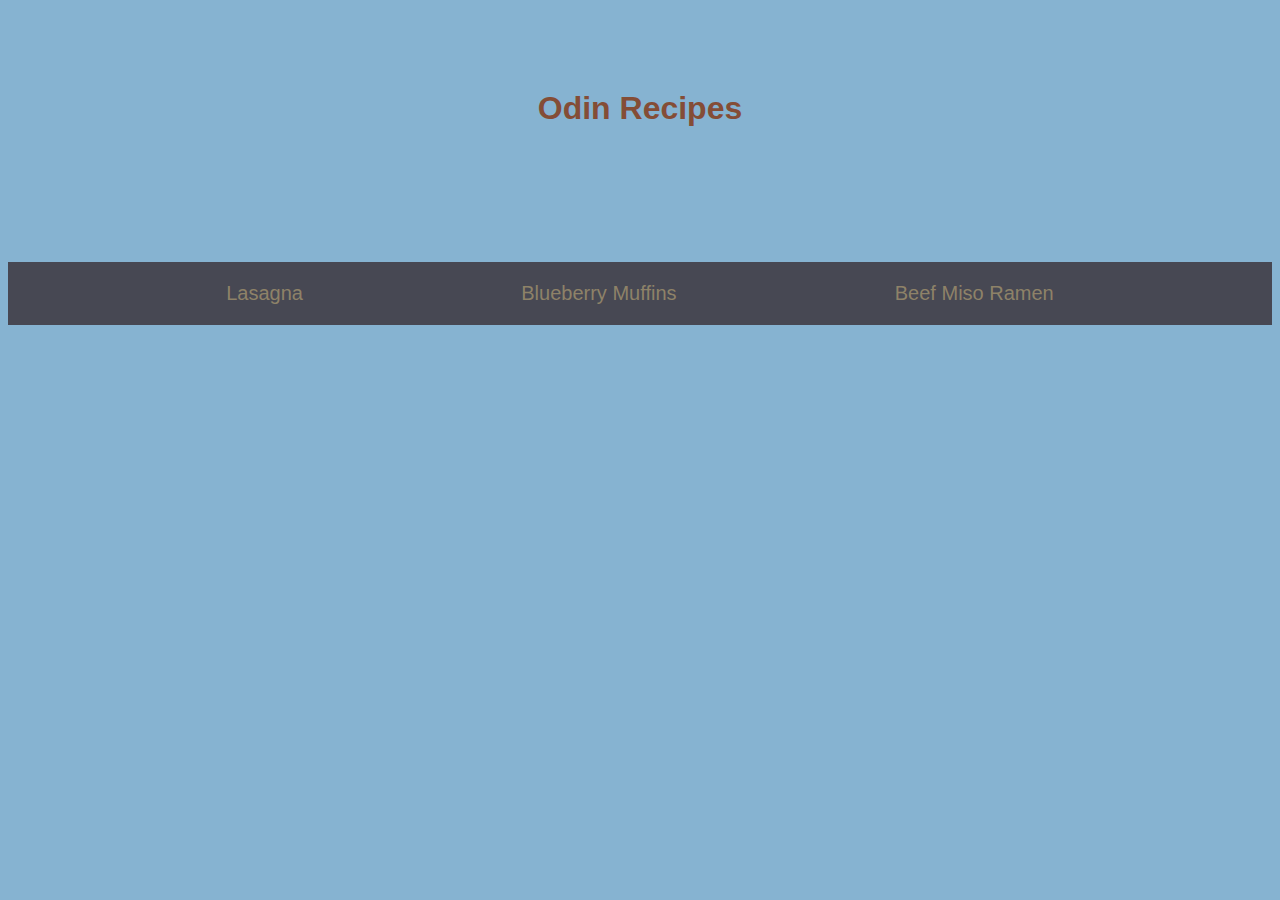
<file: index.html>
<!DOCTYPE html>
<html lang="en">
<head>
    <meta charset="UTF-8">
    <meta http-equiv="X-UA-Compatible" content="IE=edge">
    <meta name="viewport" content="width=device-width, initial-scale=1.0">
    <link rel="stylesheet" href="style.css">
    <title>My Recipes Website</title>
</head>
<body>
    <h1 class="title">Odin Recipes</h1>
    <ul class="navigation">
        <li><a href="./recipes/lasagna.html">Lasagna</a></li>
        <li><a href="./recipes/muffins.html">Blueberry Muffins</a></li>
        <li><a href="./recipes/ramen.html">Beef Miso Ramen</a></li>
    </ul>
</body>
</html>
</file>
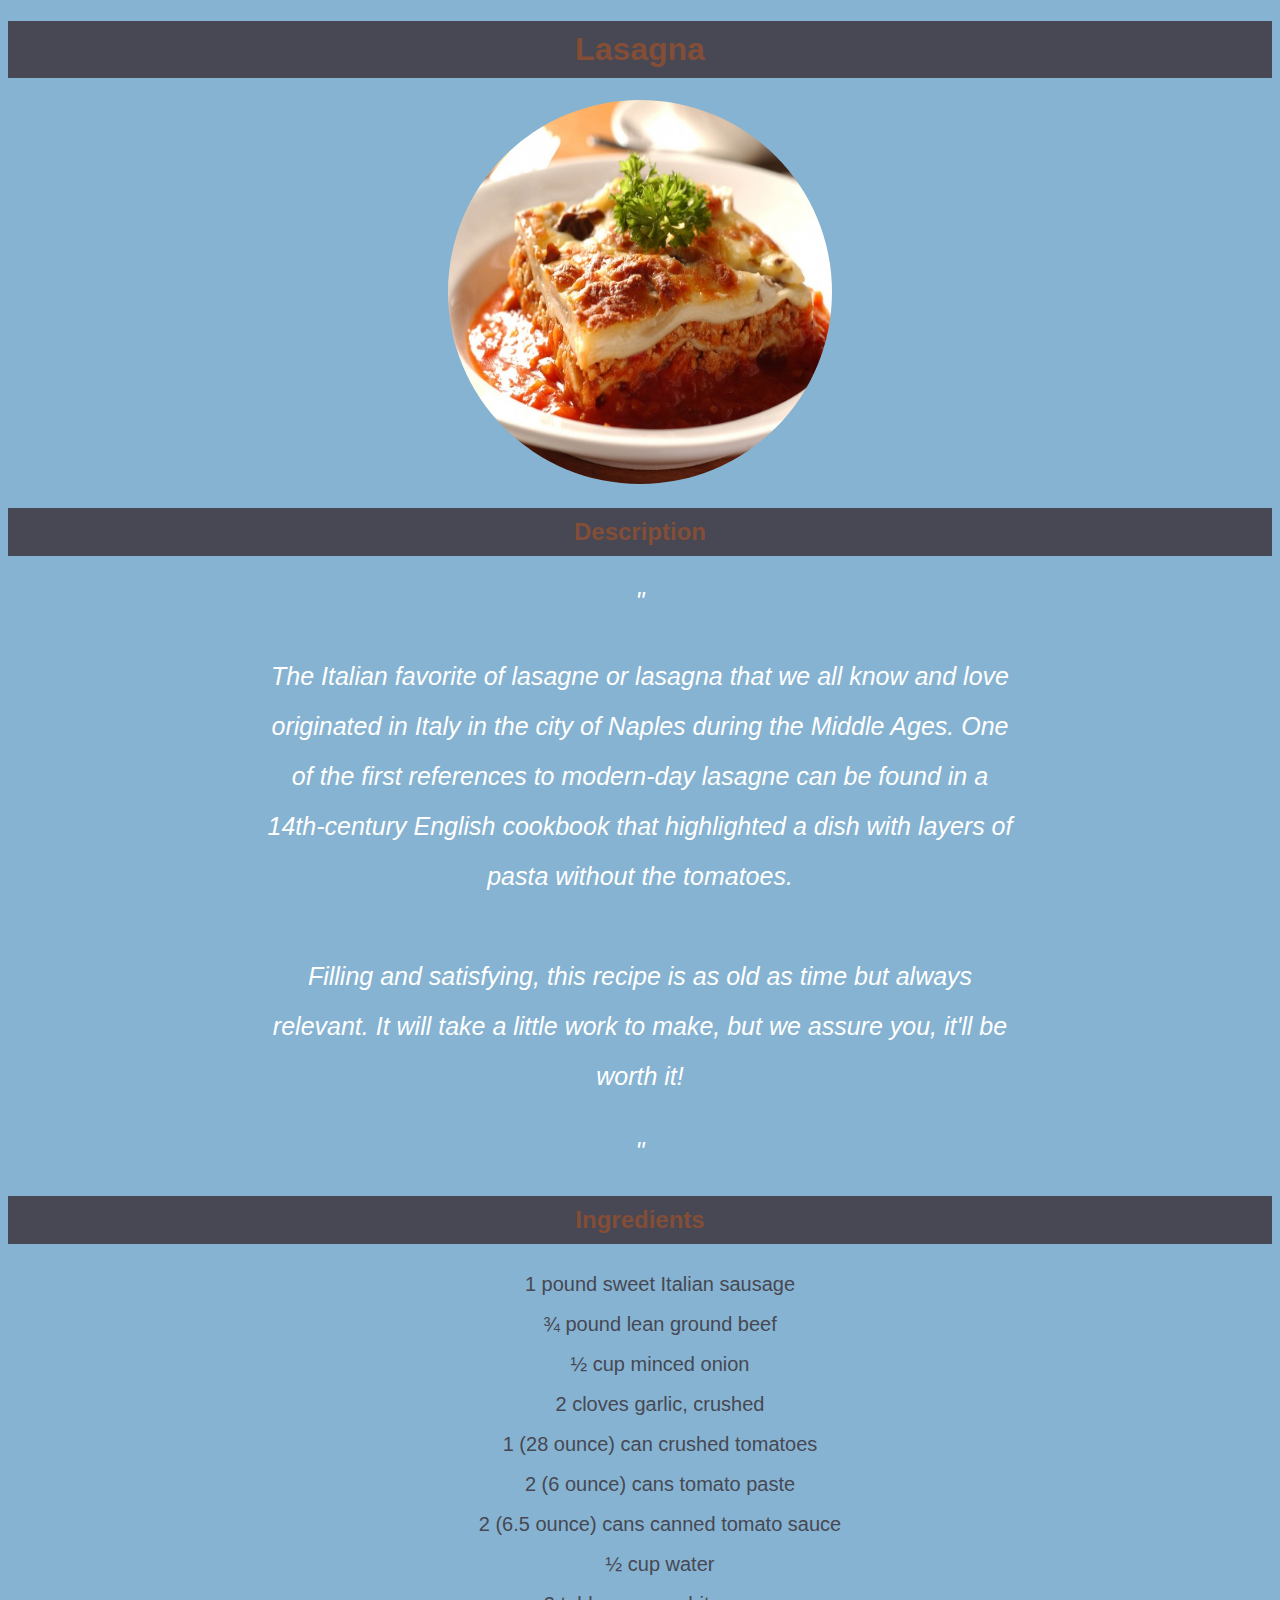
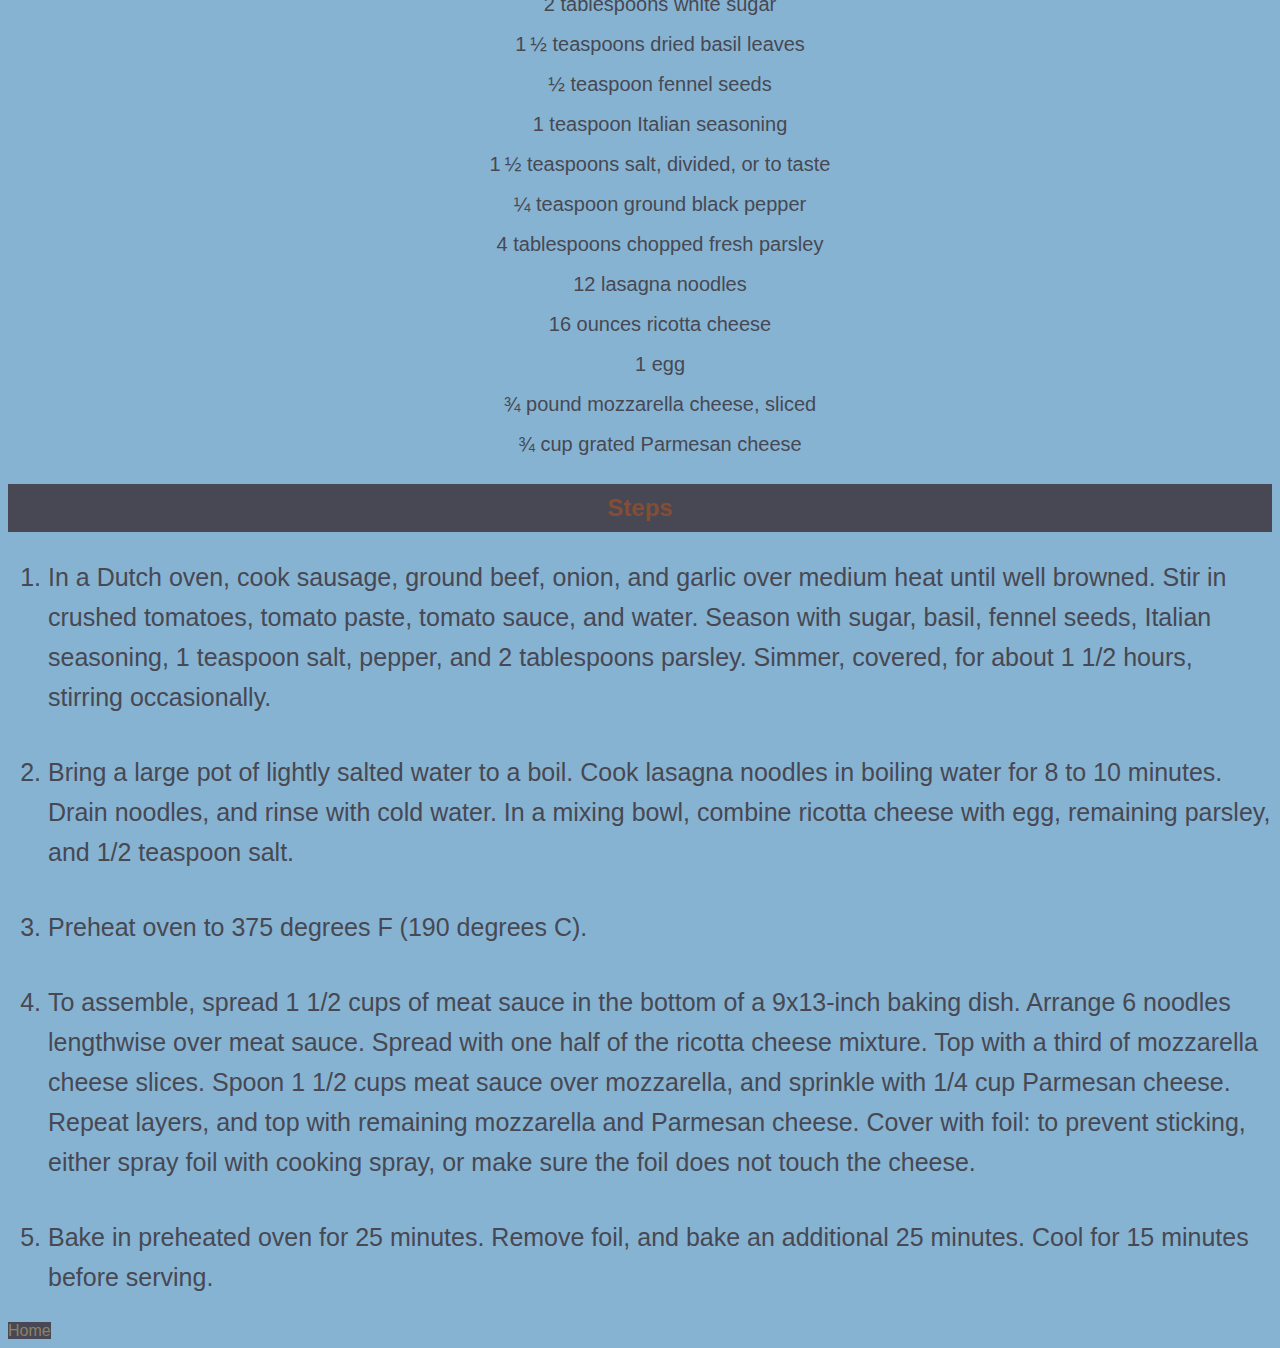
<file: recipes/lasagna.html>
<!DOCTYPE html>
<html lang="en">
<head>
    <meta charset="UTF-8">
    <meta http-equiv="X-UA-Compatible" content="IE=edge">
    <meta name="viewport" content="width=device-width, initial-scale=1.0">
    <link rel="stylesheet" href="../style.css">
    <title>Lasagna</title>
</head>
<body>
    <h1 class="title-recipe">Lasagna</h1>
    
    <div class="img-container">
        <img src="../images/lasagna.jpg" alt="Lasagna :P">
    </div>

    <h2 class="title-recipe">Description</h2>
    
    <div class="description-container">
        <p>The Italian favorite of lasagne or lasagna that we all know and love originated in Italy in the city of Naples during the Middle Ages. One of the first references to modern-day lasagne can be found in a 14th-century English cookbook that highlighted a dish with layers of pasta without the tomatoes.</p>

        <p>Filling and satisfying, this recipe is as old as time but always relevant. It will take a little work to make, but we assure you, it'll be worth it!</p>
    </div>

    <h2 class="title-recipe ingredients">Ingredients</h2>
    <ul class="ingredient-list">
        <li>1 pound sweet Italian sausage</li>
        <li>¾ pound lean ground beef</li>
        <li>½ cup minced onion</li>
        <li>2 cloves garlic, crushed</li>
        <li>1 (28 ounce) can crushed tomatoes</li>
        <li>2 (6 ounce) cans tomato paste</li>
        <li>2 (6.5 ounce) cans canned tomato sauce</li>
        <li>½ cup water</li>
        <li>2 tablespoons white sugar</li>
        <li>1 ½ teaspoons dried basil leaves</li>
        <li>½ teaspoon fennel seeds</li>
        <li>1 teaspoon Italian seasoning</li>
        <li>1 ½ teaspoons salt, divided, or to taste</li>
        <li>¼ teaspoon ground black pepper</li>
        <li>4 tablespoons chopped fresh parsley</li>
        <li>12 lasagna noodles</li>
        <li>16 ounces ricotta cheese</li>
        <li>1 egg</li>
        <li>¾ pound mozzarella cheese, sliced</li>
        <li>¾ cup grated Parmesan cheese</li>
    </ul>

    <h2 class="title-recipe steps">Steps</h2>
    <ol class="steps-list">
        <li>In a Dutch oven, cook sausage, ground beef, onion, and garlic over medium heat until well browned. Stir in crushed tomatoes, tomato paste, tomato sauce, and water. Season with sugar, basil, fennel seeds, Italian seasoning, 1 teaspoon salt, pepper, and 2 tablespoons parsley. Simmer, covered, for about 1 1/2 hours, stirring occasionally.</li>
        <li>Bring a large pot of lightly salted water to a boil. Cook lasagna noodles in boiling water for 8 to 10 minutes. Drain noodles, and rinse with cold water. In a mixing bowl, combine ricotta cheese with egg, remaining parsley, and 1/2 teaspoon salt.</li>
        <li>Preheat oven to 375 degrees F (190 degrees C).</li>
        <li>To assemble, spread 1 1/2 cups of meat sauce in the bottom of a 9x13-inch baking dish. Arrange 6 noodles lengthwise over meat sauce. Spread with one half of the ricotta cheese mixture. Top with a third of mozzarella cheese slices. Spoon 1 1/2 cups meat sauce over mozzarella, and sprinkle with 1/4 cup Parmesan cheese. Repeat layers, and top with remaining mozzarella and Parmesan cheese. Cover with foil: to prevent sticking, either spray foil with cooking spray, or make sure the foil does not touch the cheese.</li>
        <li>Bake in preheated oven for 25 minutes. Remove foil, and bake an additional 25 minutes. Cool for 15 minutes before serving.</li>
    </ol>

    <a href="https://k-dense.github.io/odin-recipes/">Home</a>
</body>
</html>
</file>
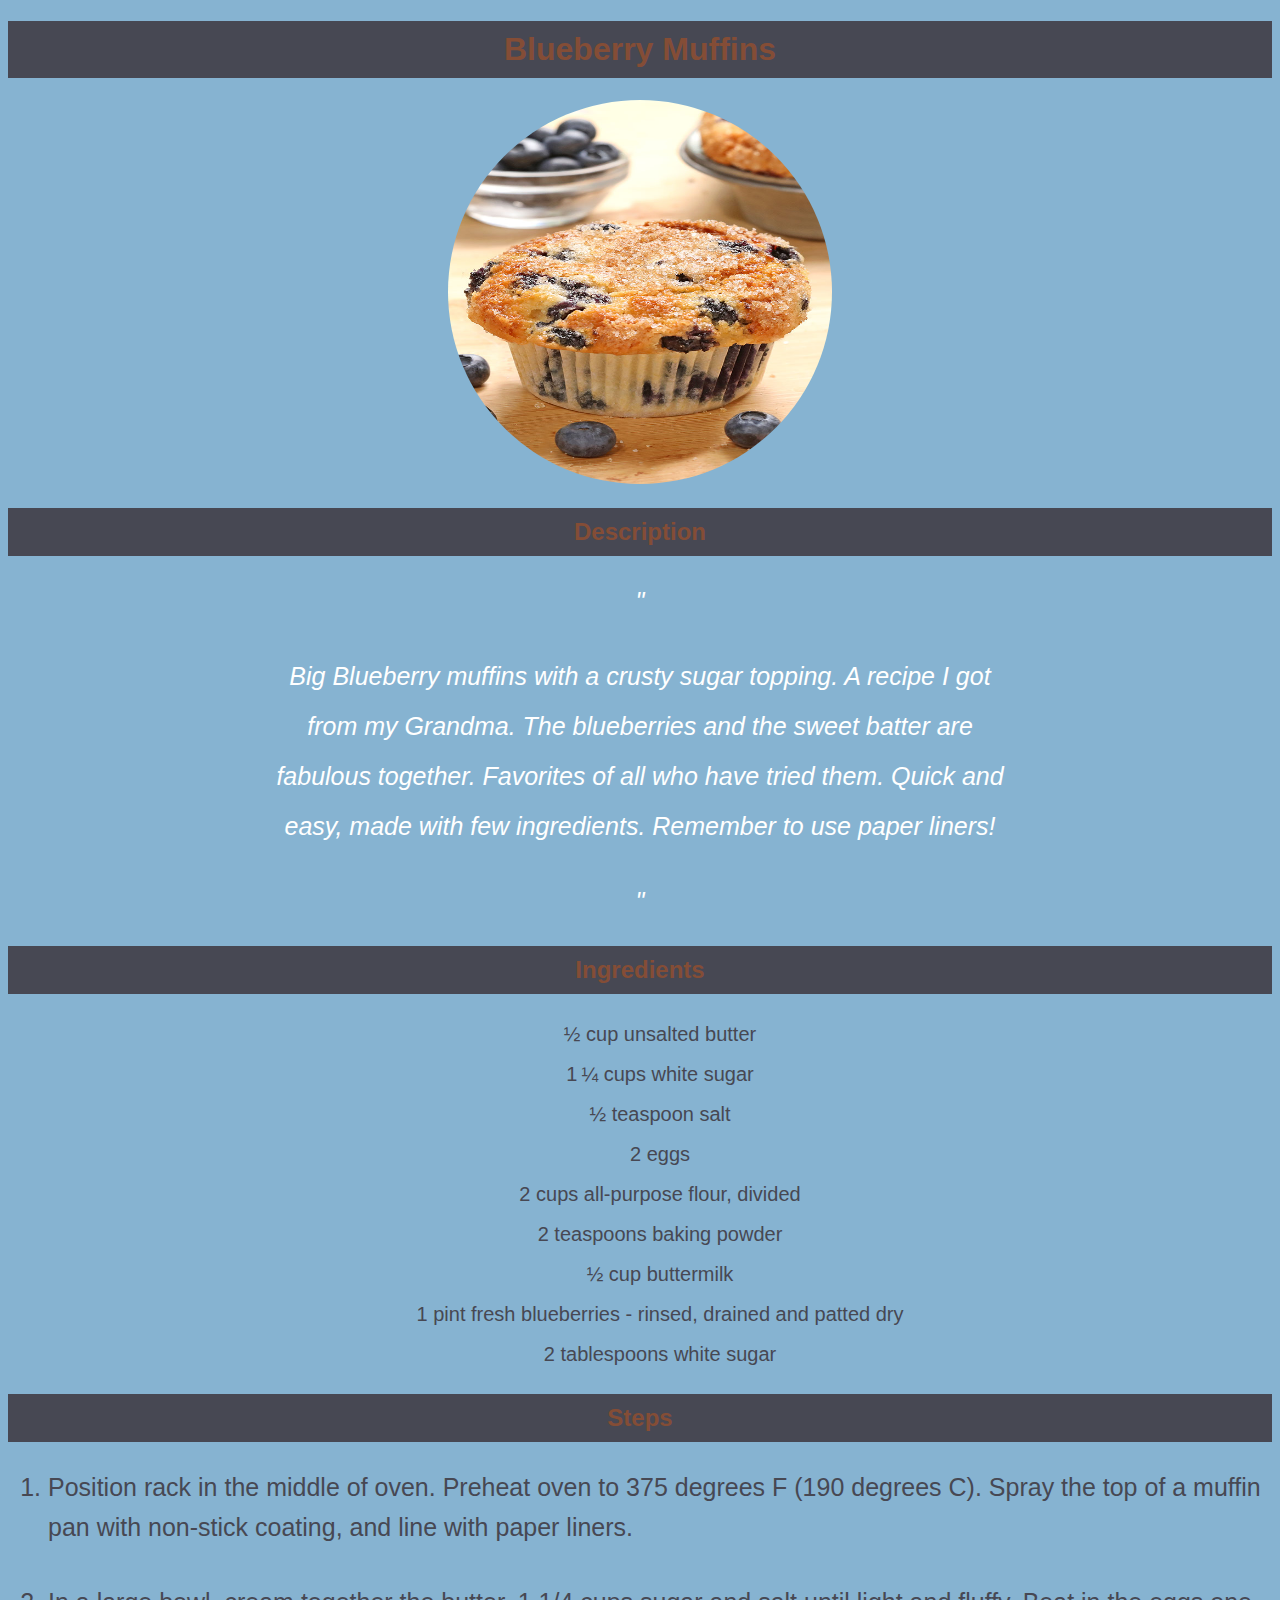
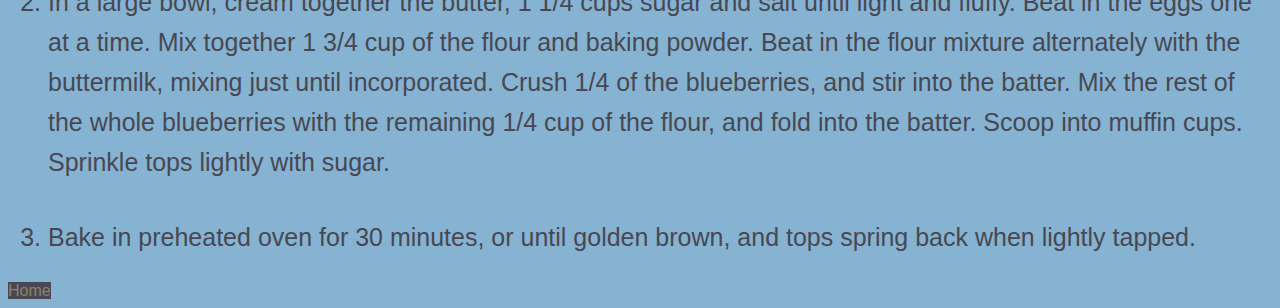
<file: recipes/muffins.html>
<!DOCTYPE html>
<html lang="en">
<head>
    <meta charset="UTF-8">
    <meta http-equiv="X-UA-Compatible" content="IE=edge">
    <meta name="viewport" content="width=device-width, initial-scale=1.0">
    <link rel="stylesheet" href="../style.css">
    <title>Blueberry Muffins</title>
</head>
<body>
    <h1 class="title-recipe">Blueberry Muffins</h1>
    
    <div class="img-container">
        <img src="../images/muffins.jpg" alt="Blueberry Muffins uwu">
    </div>

    <h2 class="title-recipe">Description</h2>
    
    <div class="description-container">
        <p>Big Blueberry muffins with a crusty sugar topping. A recipe I got from my Grandma. The blueberries and the sweet batter are fabulous together. Favorites of all who have tried them. Quick and easy, made with few ingredients. Remember to use paper liners!</p>
    </div>

    <h2 class="title-recipe ingredients">Ingredients</h2>
    <ul class="ingredient-list">
        <li>½ cup unsalted butter</li>
        <li>1 ¼ cups white sugar</li>
        <li>½ teaspoon salt</li>
        <li>2 eggs</li>
        <li>2 cups all-purpose flour, divided</li>
        <li>2 teaspoons baking powder</li>
        <li>½ cup buttermilk</li>
        <li>1 pint fresh blueberries - rinsed, drained and patted dry</li>
        <li>2 tablespoons white sugar</li>
    </ul>

    <h2 class="title-recipe steps">Steps</h2>
    <ol class="steps-list">
        <li>Position rack in the middle of oven. Preheat oven to 375 degrees F (190 degrees C). Spray the top of a muffin pan with non-stick coating, and line with paper liners.</li>

        <li>In a large bowl, cream together the butter, 1 1/4 cups sugar and salt until light and fluffy. Beat in the eggs one at a time. Mix together 1 3/4 cup of the flour and baking powder. Beat in the flour mixture alternately with the buttermilk, mixing just until incorporated. Crush 1/4 of the blueberries, and stir into the batter. Mix the rest of the whole blueberries with the remaining 1/4 cup of the flour, and fold into the batter. Scoop into muffin cups. Sprinkle tops lightly with sugar.</li>

        <li>Bake in preheated oven for 30 minutes, or until golden brown, and tops spring back when lightly tapped.</li>
    </ol>

    <a href="https://k-dense.github.io/odin-recipes/">Home</a>
</body>
</html>
</file>
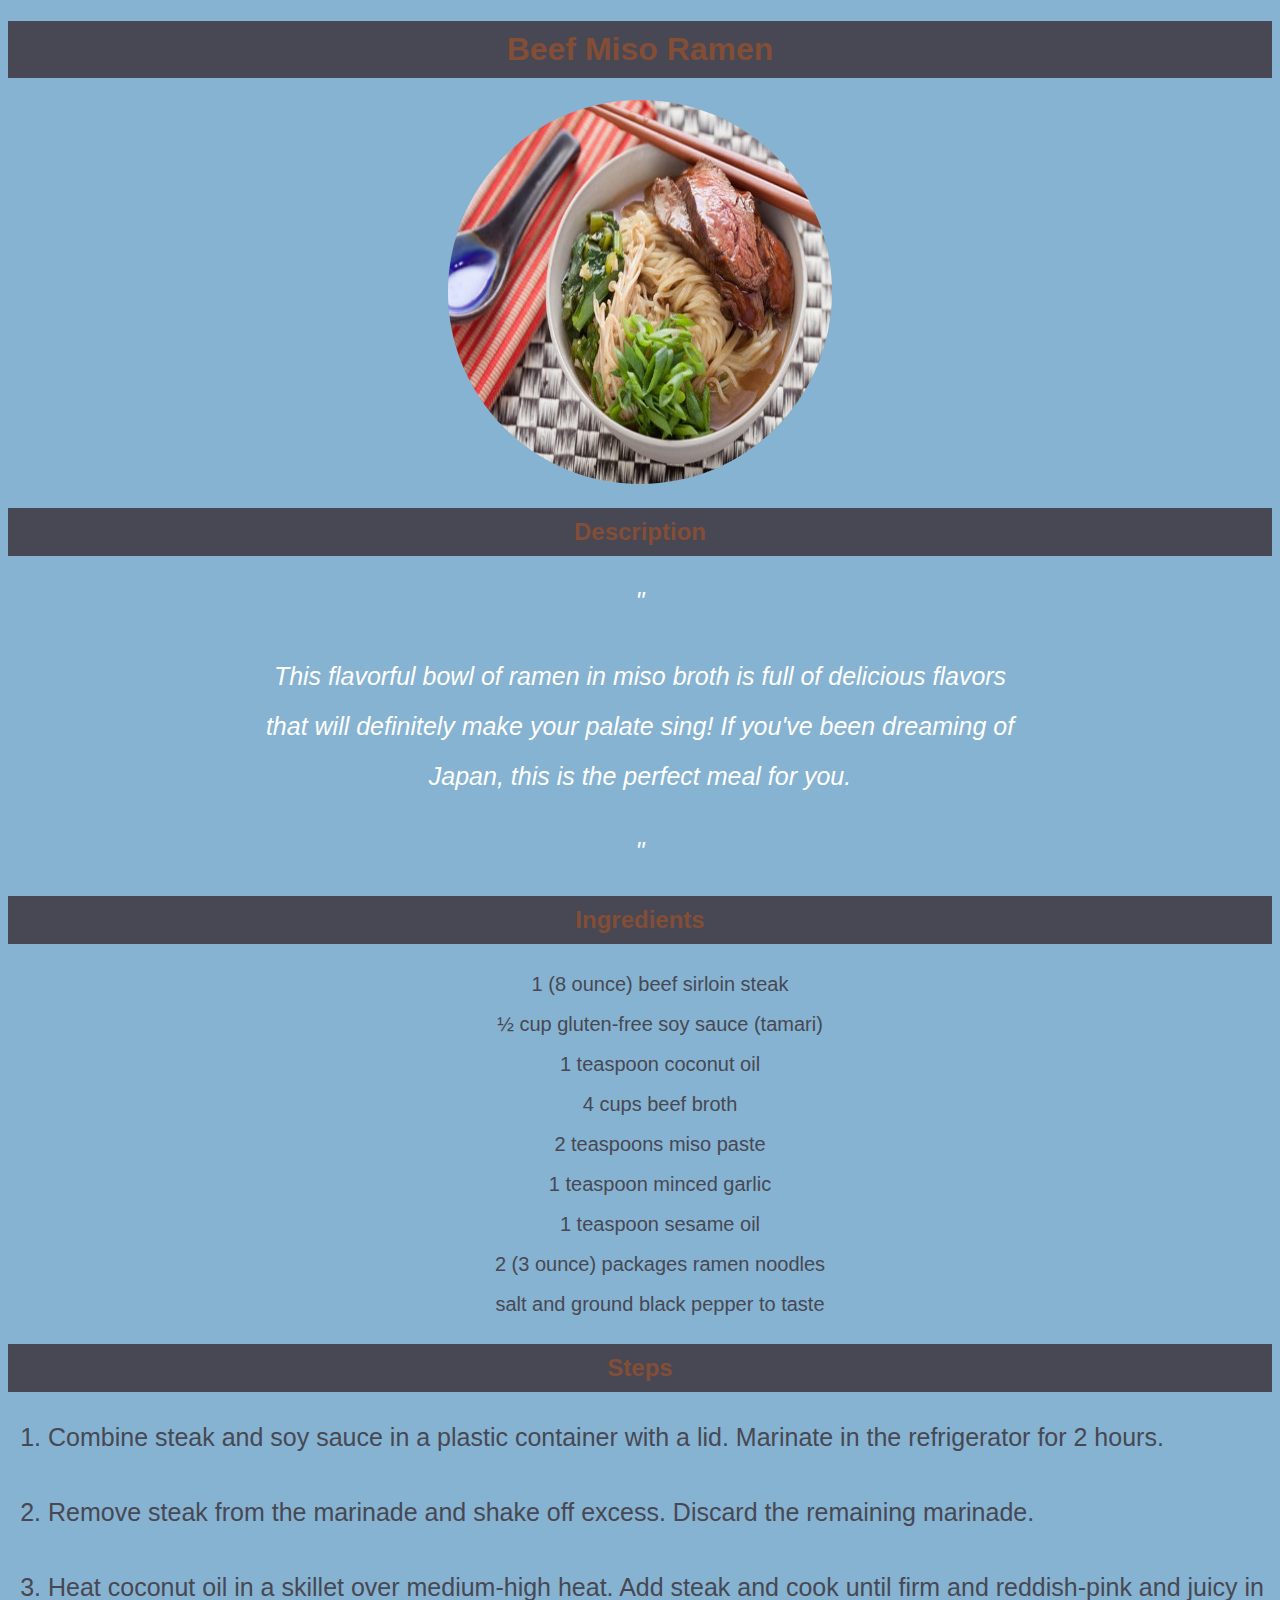
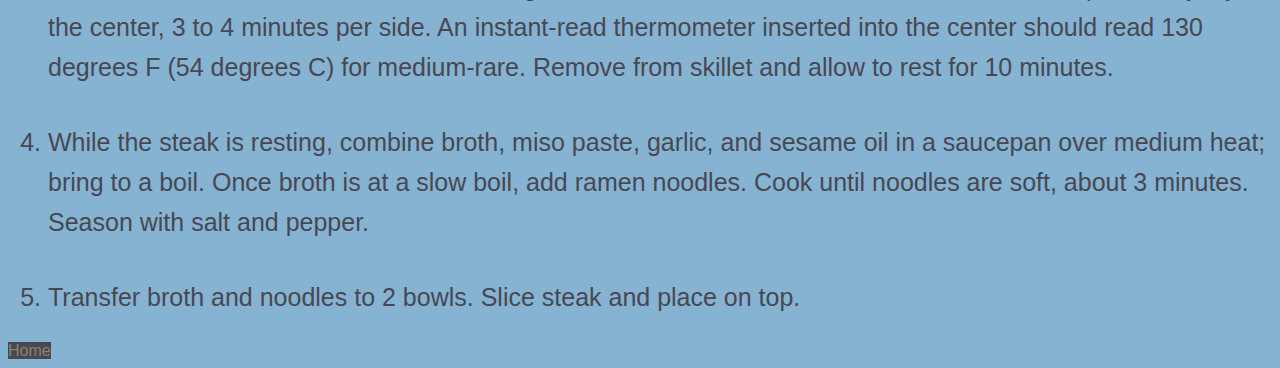
<file: recipes/ramen.html>
<!DOCTYPE html>
<html lang="en">
<head>
    <meta charset="UTF-8">
    <meta http-equiv="X-UA-Compatible" content="IE=edge">
    <meta name="viewport" content="width=device-width, initial-scale=1.0">
    <link rel="stylesheet" href="../style.css">
    <title>Beef Miso Ramen</title>
</head>
<body>
    <h1 class="title-recipe">Beef Miso Ramen</h1>
    
    <div class="img-container">
        <img src="../images/ramen.jpg" alt="Beef Miso Ramen *-*">
    </div>

    <h2 class="title-recipe">Description</h2>
    
    <div class="description-container">
        <p>This flavorful bowl of ramen in miso broth is full of delicious flavors that will definitely make your palate sing! If you've been dreaming of Japan, this is the perfect meal for you.</p>
    </div>

    <h2 class="title-recipe ingredients">Ingredients</h2>
    <ul class="ingredient-list">
        <li>1 (8 ounce) beef sirloin steak</li>
        <li>½ cup gluten-free soy sauce (tamari)</li>
        <li>1 teaspoon coconut oil</li>
        <li>4 cups beef broth</li>
        <li>2 teaspoons miso paste</li>
        <li>1 teaspoon minced garlic</li>
        <li>1 teaspoon sesame oil</li>
        <li>2 (3 ounce) packages ramen noodles</li>
        <li>salt and ground black pepper to taste</li>
    </ul>

    <h2 class="title-recipe steps">Steps</h2>
    <ol class="steps-list">
        <li>Combine steak and soy sauce in a plastic container with a lid. Marinate in the refrigerator for 2 hours.</li>

        <li>Remove steak from the marinade and shake off excess. Discard the remaining marinade.</li>

        <li>Heat coconut oil in a skillet over medium-high heat. Add steak and cook until firm and reddish-pink and juicy in the center, 3 to 4 minutes per side. An instant-read thermometer inserted into the center should read 130 degrees F (54 degrees C) for medium-rare. Remove from skillet and allow to rest for 10 minutes.</li>

        <li>While the steak is resting, combine broth, miso paste, garlic, and sesame oil in a saucepan over medium heat; bring to a boil. Once broth is at a slow boil, add ramen noodles. Cook until noodles are soft, about 3 minutes. Season with salt and pepper.</li>

        <li>Transfer broth and noodles to 2 bowls. Slice steak and place on top.</li>
    </ol>

    <a href="https://k-dense.github.io/odin-recipes/">Home</a>
</body>
</html>
</file>
<file: style.css>
* {
  font-family: Arial, Helvetica, sans-serif;
  background-color: #86B3D1;
}

a {
  text-decoration: none;
  color: #8e8268;
  background-color: #474853;
}

a:hover {
  color: #86B3D1;
}

img {
  height: 30vw;
  width: 30vw;
  border-radius: 50%;
}

/* Landing Page */

.title {
  text-align: center;
  color: #844d36;
  margin-top: 10vh;
}

.navigation {
  display: flex;
  justify-content: space-evenly;
  list-style-type: none;
  font-size: 20px;
  background-color: #474853;
  padding: 20px 0;
  margin-top: 15vh;
}

.navigation li {
  background-color: #474853;
}

/* Recipes */

.title-recipe {
  text-align: center;
  background-color: #474853;
  color: #844D36;
  padding: 10px;
}

.img-container {
  text-align: center;
}

.description-container {
  display: flex;
  flex-direction: column;
  padding: 0 20vw;
  text-align: center;
  font-size: 25px;
  font-style: italic;
  line-height: 50px;
  color: white;
}

.description-container::before {
  content: '"';
  color: white;
}

.description-container::after {
  content: '"';
  color: white;
}

.ingredient-list {
  text-align: center;
  list-style-type: none;
  font-size: 20px;
  color: #474853;
  line-height: 40px;
}

.steps-list {
  font-size: 25px;
  color: #474853;
  line-height: 40px;
}

.steps-list li:not(:last-child) {
  margin-bottom: 35px;
}
</file>
